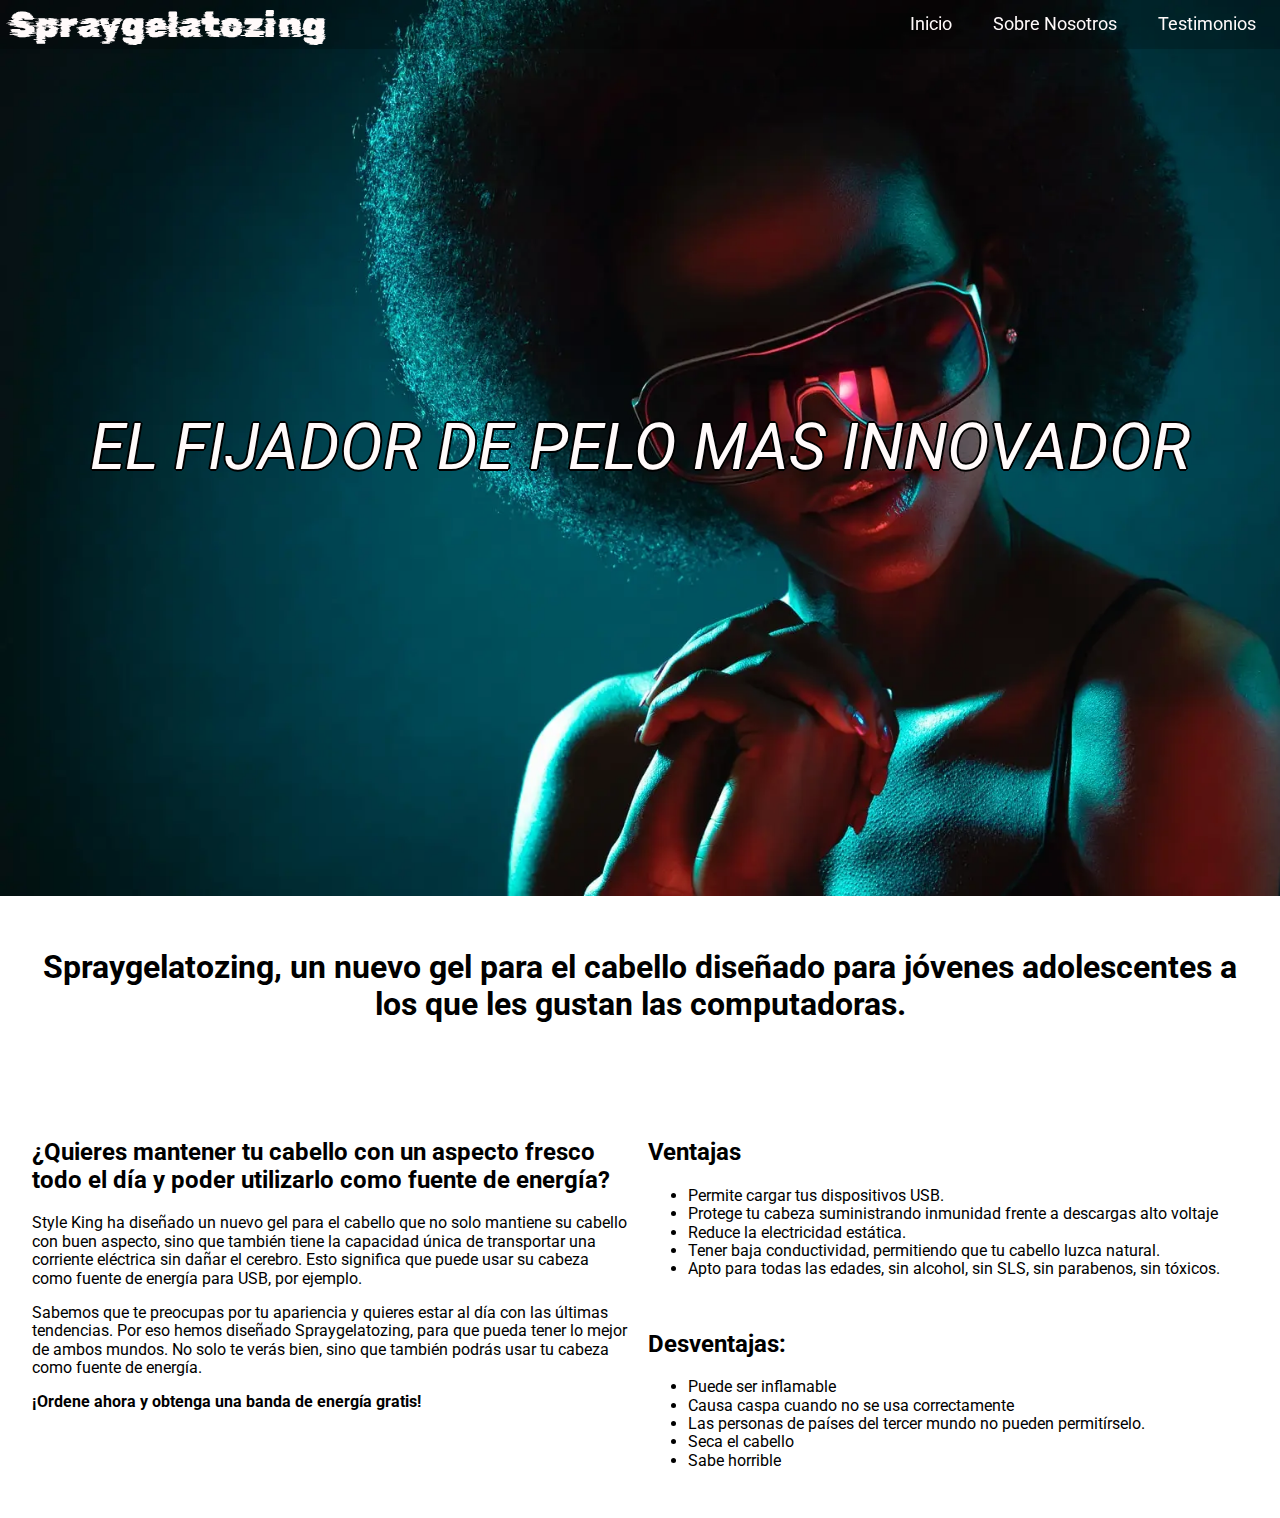
<file: index.html>
<!DOCTYPE html>
<html itemscope itemtype="http://schema.org/WebPage" lang="es">
  <head>
    <meta charset="UTF-8" />
    <meta http-equiv="X-UA-Compatible" content="IE=edge" />
    <meta name="viewport" content="width=device-width, initial-scale=1.0" />
    <title>
      Spraygelatozing - La mejor gomina del mercado by Style King S.L.
    </title>
    <!-- Global site tag (gtag.js) - Google Analytics -->
    <script
      async
      src="https://www.googletagmanager.com/gtag/js?id=G-2FX4BY6N1K"
    ></script>
    <script>
      window.dataLayer = window.dataLayer || [];
      function gtag() {
        dataLayer.push(arguments);
      }
      gtag("js", new Date());

      gtag("config", "G-2FX4BY6N1K");
    </script>
    <meta
      name="description"
      content="Spraygelatozing es el mas revolucionario producto de belleza creado, con esta gomina creada por Style King conseguirás ir a la moda a la vez que generas energía para cargar tus dispositivos gracias a una innovadora técnica"
    />

    <!-- Google / Search Engine Tags -->
    <meta
      itemprop="name"
      content=" Spraygelatozing - La mejor gomina del mercado by Style King S.L. "
    />
    <meta
      itemprop="description"
      content="Spraygelatozing, número uno en fijador de pelo incluyendo la última tecnología"
    />
    <meta
      itemprop="image"
      content="https://lucasarvelosecretsource.github.io/spraygelatozing/img/webp/hero-1920.webp"
    />

    <!-- Facebook Meta Tags -->
    <meta
      property="og:url"
      content="https://lucasarvelosecretsource.github.io/spraygelatozing"
    />
    <meta property="og:type" content="website" />
    <meta
      property="og:title"
      content=" Spraygelatozing - La mejor gomina del mercado by Style King S.L. "
    />
    <meta
      property="og:description"
      content="Spraygelatozing, número uno en fijador de pelo incluyendo la última tecnología"
    />
    <meta
      property="og:image"
      content="https://lucasarvelosecretsource.github.io/spraygelatozing/img/webp/hero-1920.webp"
    />

    <!-- Twitter Meta Tags -->
    <meta name="twitter:card" content="summary_large_image" />
    <meta
      name="twitter:title"
      content=" Spraygelatozing - La mejor gomina del mercado by Style King S.L. "
    />
    <meta
      name="twitter:description"
      content="Spraygelatozing, número uno en fijador de pelo incluyendo la última tecnología"
    />
    <meta
      name="twitter:image"
      content="https://lucasarvelosecretsource.github.io/spraygelatozing/img/webp/hero-1920.webp"
    />
    <link rel="stylesheet" href="./styles/style.css" />
  </head>
  <body>
    <header>
      <nav class="navbar">
        <div class="navbar-logo"><a href="./">Spraygelatozing</a></div>
        <div class="navbar-links">
          <input type="checkbox" id="navbar-toogle-icon" />
          <label for="navbar-toogle-icon" class="navbar-hamburger">
            &#9776;
          </label>
          <ul class="navbar-menu">
            <li><a href="./">Inicio</a></li>
            <li><a href="./sobre-nosotros.html">Sobre Nosotros</a></li>
            <li><a href="./testimonios.html">Testimonios</a></li>
          </ul>
        </div>
      </nav>
      <div class="hero hero-index">
        <p class="hero-text">EL FIJADOR DE PELO MAS INNOVADOR</p>
      </div>
    </header>
    <main>
      <article class="article-index">
        <h1 class="article-title">
          Spraygelatozing, un nuevo gel para el cabello diseñado para jóvenes
          adolescentes a los que les gustan las computadoras.
        </h1>
        <section class="article-main">
          <h2>
            ¿Quieres mantener tu cabello con un aspecto fresco todo el día y
            poder utilizarlo como fuente de energía?
          </h2>
          <p>
            Style King ha diseñado un nuevo gel para el cabello que no solo
            mantiene su cabello con buen aspecto, sino que también tiene la
            capacidad única de transportar una corriente eléctrica sin dañar el
            cerebro. Esto significa que puede usar su cabeza como fuente de
            energía para USB, por ejemplo.
          </p>
          <p>
            Sabemos que te preocupas por tu apariencia y quieres estar al día
            con las últimas tendencias. Por eso hemos diseñado Spraygelatozing,
            para que pueda tener lo mejor de ambos mundos. No solo te verás
            bien, sino que también podrás usar tu cabeza como fuente de energía.
          </p>

          <p>
            <strong
              >¡Ordene ahora y obtenga una banda de energía gratis!</strong
            >
          </p>
        </section>
        <section class="article-index-pros">
          <h2>Ventajas</h2>
          <ul>
            <li>Permite cargar tus dispositivos USB.</li>
            <li>
              Protege tu cabeza suministrando inmunidad frente a descargas alto
              voltaje
            </li>
            <li>Reduce la electricidad estática.</li>
            <li>
              Tener baja conductividad, permitiendo que tu cabello luzca
              natural.
            </li>
            <li>
              Apto para todas las edades, sin alcohol, sin SLS, sin parabenos,
              sin tóxicos.
            </li>
          </ul>
        </section>
        <section class="article-index-cons">
          <h2>Desventajas:</h2>
          <ul>
            <li>Puede ser inflamable</li>
            <li>Causa caspa cuando no se usa correctamente</li>
            <li>
              Las personas de países del tercer mundo no pueden permitírselo.
            </li>
            <li>Seca el cabello</li>
            <li>Sabe horrible</li>
          </ul>
        </section>
      </article>
    </main>
    <footer></footer>
  </body>
</html>
</file>
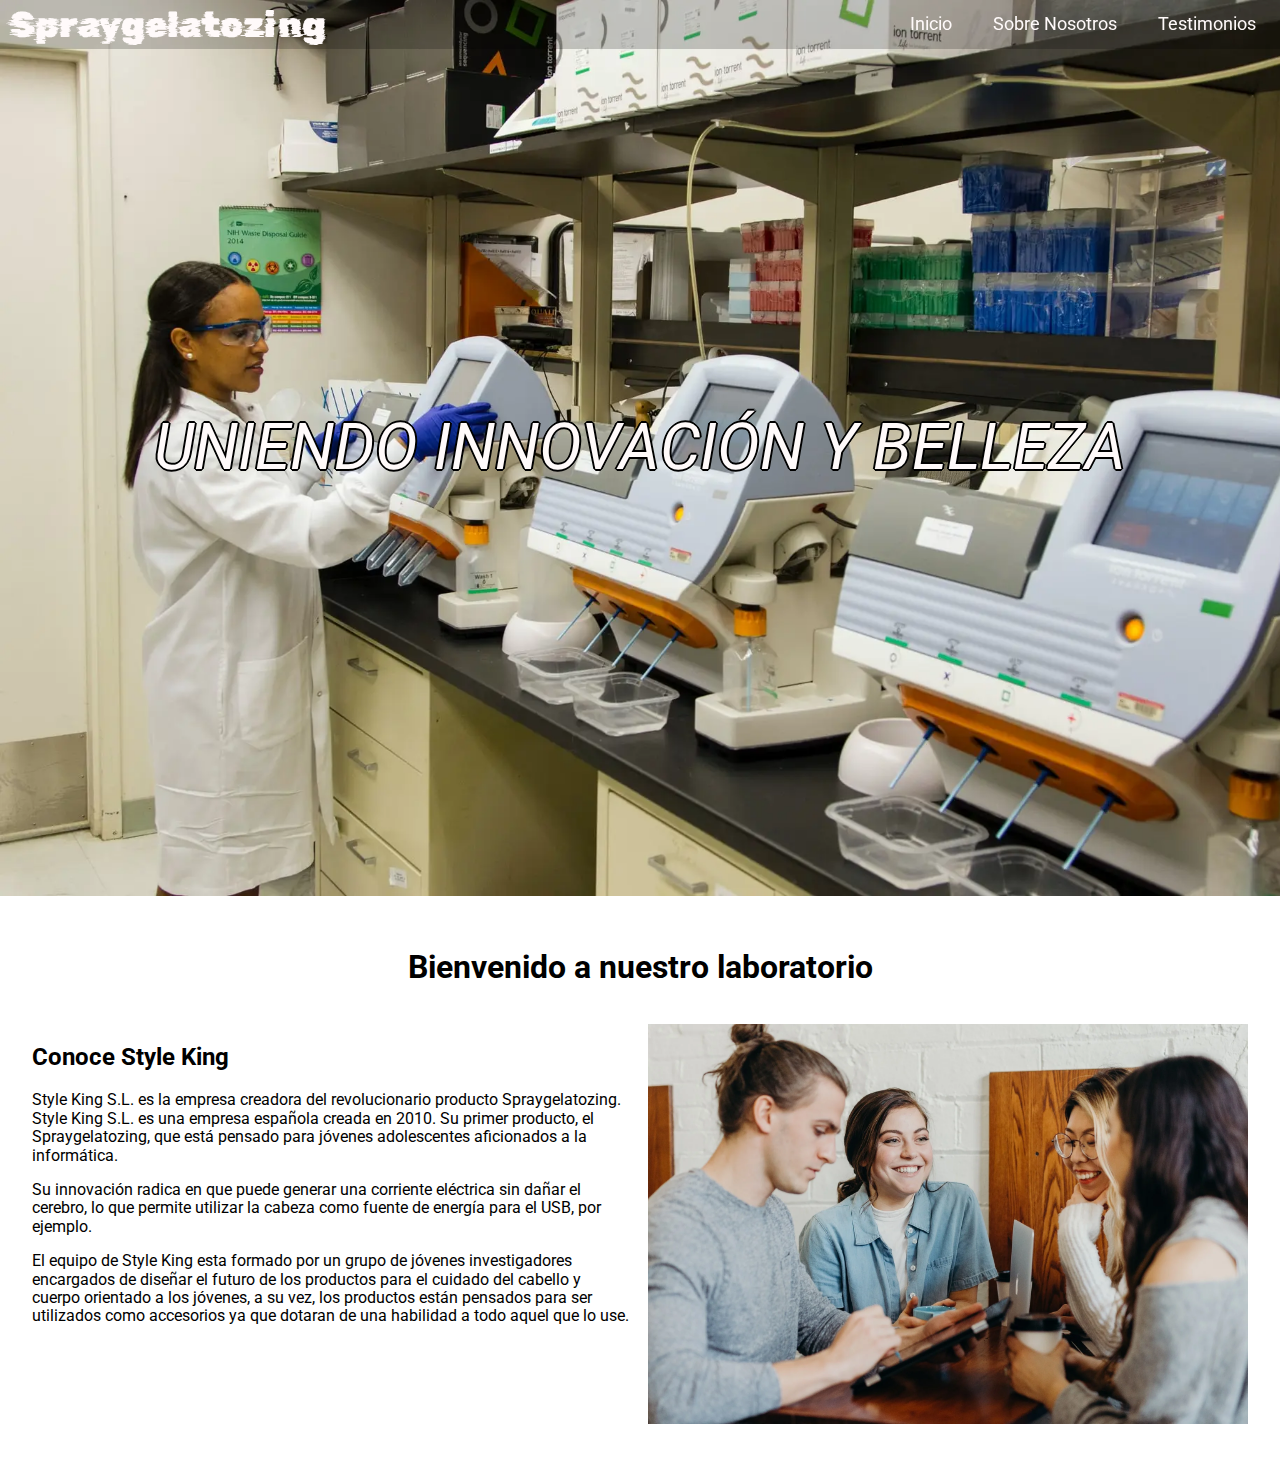
<file: sobre-nosotros.html>
<!DOCTYPE html>
<html itemscope itemtype="http://schema.org/WebPage" lang="es">
  <head>
    <meta charset="UTF-8" />
    <meta http-equiv="X-UA-Compatible" content="IE=edge" />
    <meta name="viewport" content="width=device-width, initial-scale=1.0" />
    <title>Sobre Nosotros - Spraygelatozing by Style King S.L.</title>
    <script
      async
      src="https://www.googletagmanager.com/gtag/js?id=G-2FX4BY6N1K"
    ></script>
    <script>
      window.dataLayer = window.dataLayer || [];
      function gtag() {
        dataLayer.push(arguments);
      }
      gtag("js", new Date());

      gtag("config", "G-2FX4BY6N1K");
    </script>
    <meta
      name="description"
      content="Spraygelatozing es el mas revolucionario producto de belleza creado, con esta gomina creada por Style King conseguirás ir a la moda a la vez que generas energía para cargar tus dispositivos gracias a una innovadora técnica"
    />

    <!-- Google / Search Engine Tags -->
    <meta
      itemprop="name"
      content=" Spraygelatozing - La mejor gomina del mercado by Style King S.L. "
    />
    <meta
      itemprop="description"
      content="Spraygelatozing, número uno en fijador de pelo incluyendo la última tecnología"
    />
    <meta
      itemprop="image"
      content="https://lucasarvelosecretsource.github.io/spraygelatozing/img/webp/hero-1920.webp"
    />

    <!-- Facebook Meta Tags -->
    <meta
      property="og:url"
      content="https://lucasarvelosecretsource.github.io/spraygelatozing"
    />
    <meta property="og:type" content="website" />
    <meta
      property="og:title"
      content=" Spraygelatozing - La mejor gomina del mercado by Style King S.L. "
    />
    <meta
      property="og:description"
      content="Spraygelatozing, número uno en fijador de pelo incluyendo la última tecnología"
    />
    <meta
      property="og:image"
      content="https://lucasarvelosecretsource.github.io/spraygelatozing/img/webp/hero-1920.webp"
    />

    <!-- Twitter Meta Tags -->
    <meta name="twitter:card" content="summary_large_image" />
    <meta
      name="twitter:title"
      content=" Spraygelatozing - La mejor gomina del mercado by Style King S.L. "
    />
    <meta
      name="twitter:description"
      content="Spraygelatozing, número uno en fijador de pelo incluyendo la última tecnología"
    />
    <meta
      name="twitter:image"
      content="https://lucasarvelosecretsource.github.io/spraygelatozing/img/webp/hero-1920.webp"
    />
    <link rel="stylesheet" href="./styles/style.css" />
  </head>
  <body>
    <header>
      <nav class="navbar">
        <div class="navbar-logo"><a href="./">Spraygelatozing</a></div>
        <div class="navbar-links">
          <input type="checkbox" id="navbar-toogle-icon" />
          <label for="navbar-toogle-icon" class="navbar-hamburger">
            &#9776;
          </label>
          <ul class="navbar-menu">
            <li><a href="./">Inicio</a></li>
            <li><a href="./sobre-nosotros.html">Sobre Nosotros</a></li>
            <li><a href="./testimonios.html">Testimonios</a></li>
          </ul>
        </div>
      </nav>
      <div class="hero hero-about-us">
        <p class="hero-text">UNIENDO INNOVACIÓN Y BELLEZA</p>
      </div>
    </header>
    <main>
      <article class="article-about">
        <h1 class="article-title">Bienvenido a nuestro laboratorio</h1>
        <section class="article-main">
          <h2>Conoce Style King</h2>
          <p>
            Style King S.L. es la empresa creadora del revolucionario producto
            Spraygelatozing. Style King S.L. es una empresa española creada en
            2010. Su primer producto, el Spraygelatozing, que está pensado para
            jóvenes adolescentes aficionados a la informática.
          </p>
          <p>
            Su innovación radica en que puede generar una corriente eléctrica
            sin dañar el cerebro, lo que permite utilizar la cabeza como fuente
            de energía para el USB, por ejemplo.
          </p>
          <p>
            El equipo de Style King esta formado por un grupo de jóvenes
            investigadores encargados de diseñar el futuro de los productos para
            el cuidado del cabello y cuerpo orientado a los jóvenes, a su vez,
            los productos están pensados para ser utilizados como accesorios ya
            que dotaran de una habilidad a todo aquel que lo use.
          </p>
        </section>
        <div class="article-img">
          <img
            src="./img/webp/about-us-640.webp"
            srcset="
              ./img/webp/about-us-1920.webp  640w,
              ./img/webp/about-us-2400.webp 1920w,
              ./img/webp/about-us-3997.webp 2400w
            "
            sizes="50vw"
            alt="equipo trabajando"
          />
        </div>
      </article>
    </main>
    <footer></footer>
  </body>
</html>
</file>
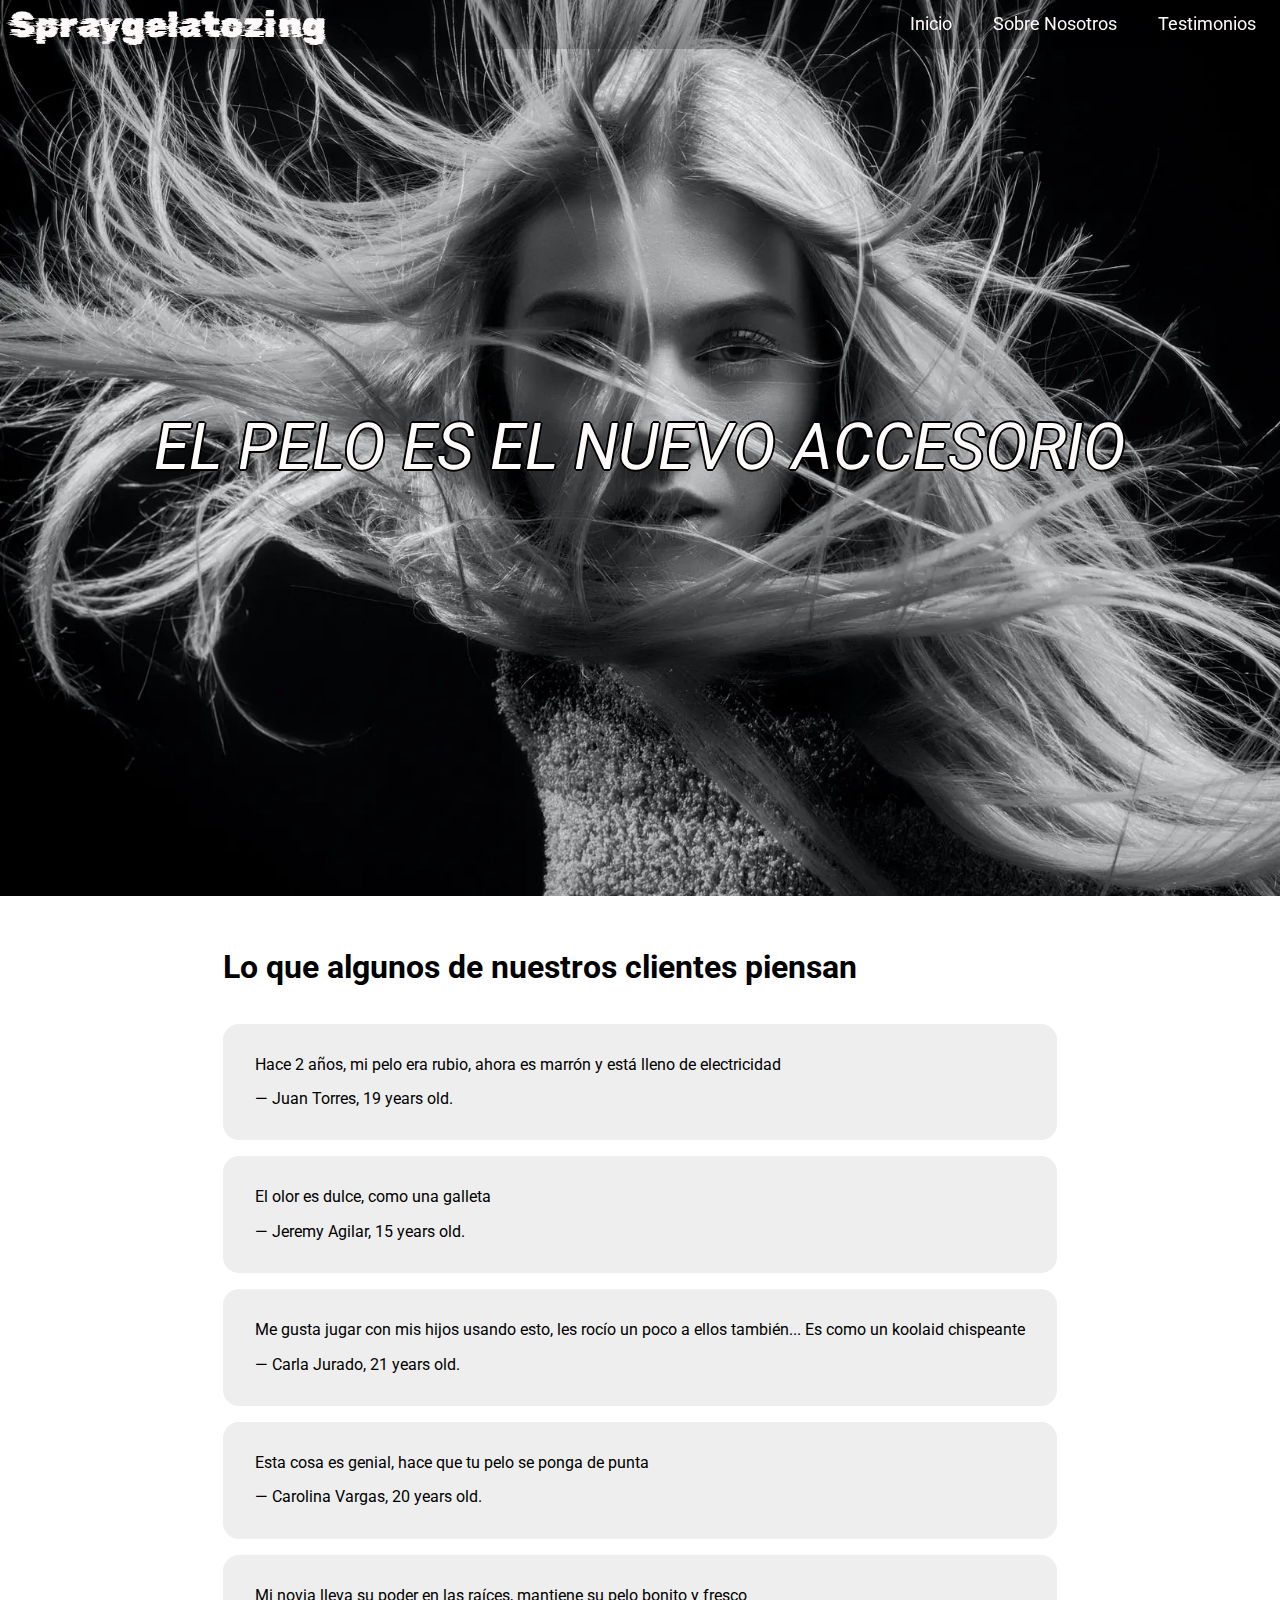
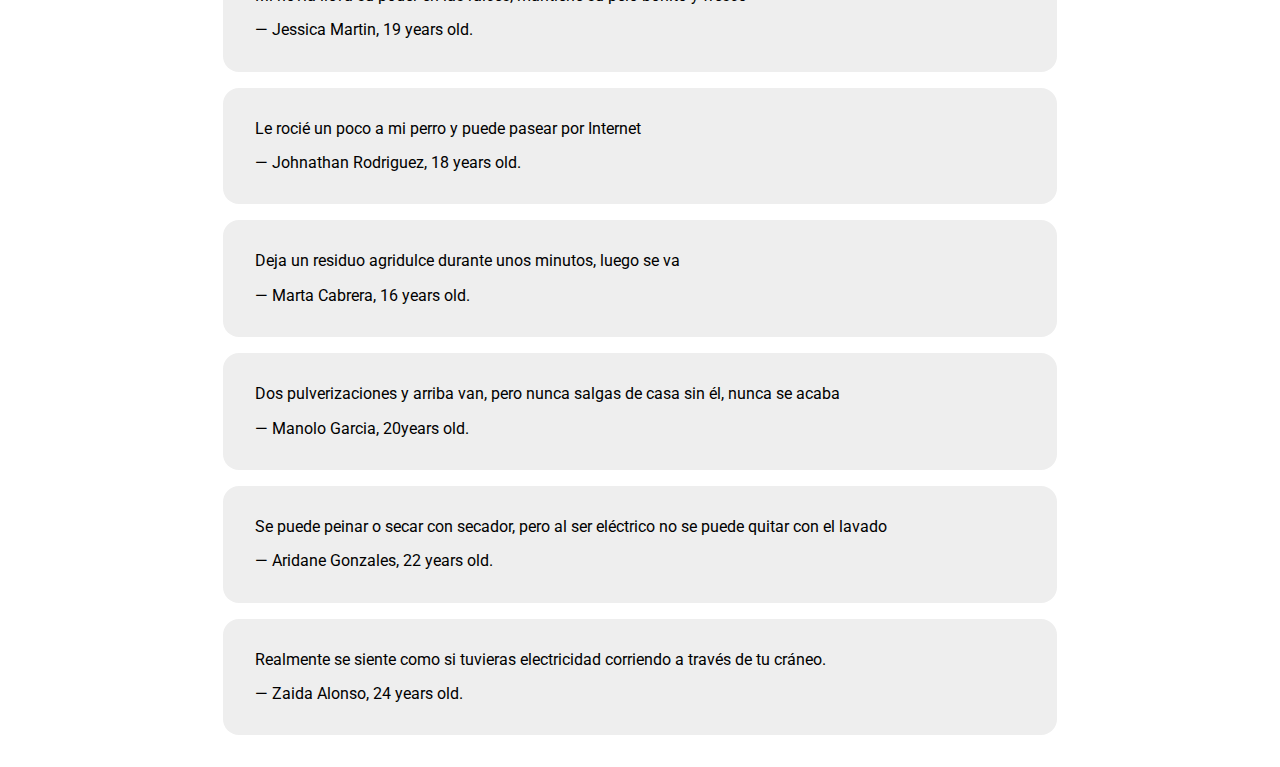
<file: testimonios.html>
<!DOCTYPE html>
<html itemscope itemtype="http://schema.org/WebPage" lang="es">
  <head>
    <meta charset="UTF-8" />
    <meta http-equiv="X-UA-Compatible" content="IE=edge" />
    <meta name="viewport" content="width=device-width, initial-scale=1.0" />
    <title>Testimonios - Spraygelatozing by Style King S.L.</title>
    <script
      async
      src="https://www.googletagmanager.com/gtag/js?id=G-2FX4BY6N1K"
    ></script>
    <script>
      window.dataLayer = window.dataLayer || [];
      function gtag() {
        dataLayer.push(arguments);
      }
      gtag("js", new Date());

      gtag("config", "G-2FX4BY6N1K");
    </script>
    <meta
      name="description"
      content="Spraygelatozing es el mas revolucionario producto de belleza creado, con esta gomina creada por Style King conseguirás ir a la moda a la vez que generas energía para cargar tus dispositivos gracias a una innovadora técnica"
    />

    <!-- Google / Search Engine Tags -->
    <meta
      itemprop="name"
      content=" Spraygelatozing - La mejor gomina del mercado by Style King S.L. "
    />
    <meta
      itemprop="description"
      content="Spraygelatozing, número uno en fijador de pelo incluyendo la última tecnología"
    />
    <meta
      itemprop="image"
      content="https://lucasarvelosecretsource.github.io/spraygelatozing/img/webp/hero-1920.webp"
    />

    <!-- Facebook Meta Tags -->
    <meta
      property="og:url"
      content="https://lucasarvelosecretsource.github.io/spraygelatozing"
    />
    <meta property="og:type" content="website" />
    <meta
      property="og:title"
      content=" Spraygelatozing - La mejor gomina del mercado by Style King S.L. "
    />
    <meta
      property="og:description"
      content="Spraygelatozing, número uno en fijador de pelo incluyendo la última tecnología"
    />
    <meta
      property="og:image"
      content="https://lucasarvelosecretsource.github.io/spraygelatozing/img/webp/hero-1920.webp"
    />

    <!-- Twitter Meta Tags -->
    <meta name="twitter:card" content="summary_large_image" />
    <meta
      name="twitter:title"
      content=" Spraygelatozing - La mejor gomina del mercado by Style King S.L. "
    />
    <meta
      name="twitter:description"
      content="Spraygelatozing, número uno en fijador de pelo incluyendo la última tecnología"
    />
    <meta
      name="twitter:image"
      content="https://lucasarvelosecretsource.github.io/spraygelatozing/img/webp/hero-1920.webp"
    />
    <link rel="stylesheet" href="./styles/style.css" />
  </head>
  <body>
    <header>
      <nav class="navbar">
        <div class="navbar-logo"><a href="./">Spraygelatozing</a></div>
        <div class="navbar-links">
          <input type="checkbox" id="navbar-toogle-icon" />
          <label for="navbar-toogle-icon" class="navbar-hamburger">
            &#9776;
          </label>
          <ul class="navbar-menu">
            <li><a href="./">Inicio</a></li>
            <li><a href="./sobre-nosotros.html">Sobre Nosotros</a></li>
            <li><a href="./testimonios.html">Testimonios</a></li>
          </ul>
        </div>
      </nav>
      <div class="hero hero-testimonies">
        <p class="hero-text">EL PELO ES EL NUEVO ACCESORIO</p>
      </div>
    </header>
    <main>
      <article class="article-testimonies">
        <h1>Lo que algunos de nuestros clientes piensan</h1>
        <figure class="quote">
          <blockquote>
            Hace 2 años, mi pelo era rubio, ahora es marrón y está lleno de
            electricidad
          </blockquote>
          <figcaption>&mdash; Juan Torres, 19 years old.</figcaption>
        </figure>
        <figure class="quote">
          <blockquote>El olor es dulce, como una galleta</blockquote>
          <figcaption>&mdash; Jeremy Agilar, 15 years old.</figcaption>
        </figure>
        <figure class="quote">
          <blockquote>
            Me gusta jugar con mis hijos usando esto, les rocío un poco a ellos
            también... Es como un koolaid chispeante
          </blockquote>
          <figcaption>&mdash; Carla Jurado, 21 years old.</figcaption>
        </figure>
        <figure class="quote">
          <blockquote>
            Esta cosa es genial, hace que tu pelo se ponga de punta
          </blockquote>
          <figcaption>&mdash; Carolina Vargas, 20 years old.</figcaption>
        </figure>
        <figure class="quote">
          <blockquote>
            Mi novia lleva su poder en las raíces, mantiene su pelo bonito y
            fresco
          </blockquote>
          <figcaption>&mdash; Jessica Martin, 19 years old.</figcaption>
        </figure>
        <figure class="quote">
          <blockquote>
            Le rocié un poco a mi perro y puede pasear por Internet
          </blockquote>
          <figcaption>&mdash; Johnathan Rodriguez, 18 years old.</figcaption>
        </figure>
        <figure class="quote">
          <blockquote>
            Deja un residuo agridulce durante unos minutos, luego se va
          </blockquote>
          <figcaption>&mdash; Marta Cabrera, 16 years old.</figcaption>
        </figure>
        <figure class="quote">
          <blockquote>
            Dos pulverizaciones y arriba van, pero nunca salgas de casa sin él,
            nunca se acaba
          </blockquote>
          <figcaption>&mdash; Manolo Garcia, 20years old.</figcaption>
        </figure>
        <figure class="quote">
          <blockquote>
            Se puede peinar o secar con secador, pero al ser eléctrico no se
            puede quitar con el lavado
          </blockquote>
          <figcaption>&mdash; Aridane Gonzales, 22 years old.</figcaption>
        </figure>
        <figure class="quote">
          <blockquote>
            Realmente se siente como si tuvieras electricidad corriendo a través
            de tu cráneo.
          </blockquote>
          <figcaption>&mdash; Zaida Alonso, 24 years old.</figcaption>
        </figure>
      </article>
    </main>
    <footer></footer>
  </body>
</html>
</file>
<file: styles/style.css>
@import "normalize.css";
@import url("https://fonts.googleapis.com/css2?family=Roboto&family=Rubik+Glitch&display=swap");

body {
  font-family: "Roboto", sans-serif;
}

main {
  display: flex;
  flex-direction: column;
  justify-content: center;
  align-items: center;
  padding: 2rem;
}

.navbar {
  display: flex;
  align-items: center;
  justify-content: space-between;
  background-color: rgba(0, 0, 0, 0.2);
  color: #fffafa;
  width: 100%;
  position: fixed;
  z-index: 1;
}

.navbar a {
  color: #fffafa;
  text-decoration: none;
}

.navbar-logo {
  font-size: 2.25rem;
  font-family: "Rubik Glitch", cursive;
  margin-left: 10px;
}

.navbar-menu {
  display: flex;
  gap: 0.8rem;
  font-size: 1.125rem;
  padding: 5px;
  margin: 5px;
}

.navbar-menu li {
  list-style: none;
  padding: 4px 14px;
}

.navbar-menu li:hover {
  background-color: skyblue;
  border-radius: 15px;
  transition: 0.3s ease-in-out;
}

/* CHECKBOX HACK */
input[type="checkbox"] {
  display: none;
}
/*HAMBURGER MENU*/
.navbar-hamburger {
  display: none;
  font-size: 24px;
  user-select: none;
  margin: 10px;
}

.hero {
  width: 100%;
  height: 100%;
  min-width: 100%;
  min-height: 100%;
  position: relative;
  display: flex;
  flex-direction: column;
  justify-content: center;
  align-content: center;
}

.hero::before {
  background-size: cover;
  content: "";
  display: block;
  position: absolute;
  top: 0;
  left: 0;
  width: 100%;
  height: 100%;
  z-index: -2;
}

.hero-text {
  display: flex;
  flex-direction: column;
  justify-content: center;
  align-content: center;
  min-width: 100%;
  min-height: 12em;
  position: relative;
  text-align: center;
  vertical-align: middle;
  font-size: 5vw;
  color: #fffafa;
  font-style: oblique;
  text-shadow: 2px 0 0 #000, -2px 0 0 #000, 0 2px 0 #000, 0 -2px 0 #000,
    1px 1px #000, -1px -1px 0 #000, 1px -1px 0 #000, -1px 1px 0 #000;
}

.article-index {
  display: grid;
  grid-template-columns: 1fr 1fr;
  grid-template-rows: 1fr 1fr 1fr;
  gap: 1em 1em;
  grid-template-areas:
    "title title"
    "main pros"
    "main cons";
}

.article-main {
  grid-area: main;
  min-width: 481px;
}

.article-index-pros {
  grid-area: pros;
  min-width: 481px;
}

.article-index-cons {
  grid-area: cons;
  min-width: 481px;
}

.article-title {
  grid-area: title;
  text-align: center;
}

.article-about {
  display: grid;
  grid-template-columns: 1fr 1fr;
  grid-template-rows: 5em 1fr;
  gap: 1em 1em;
  grid-template-areas:
    "title title"
    "main img";
}

.article-img {
  grid-area: img;
  min-width: 481px;
}

.article-img > img {
  object-fit: cover;
  width: 100%;
  max-height: 100%;
}

.article-testimonies {
  display: flex;
  flex-direction: column;
  justify-content: center;
  justify-items: center;
  gap: 1rem;
}

.quote {
  margin: 0;
  background: #eee;
  padding: 1em;
  border-radius: 1em;
}
.quote figcaption,
.quote blockquote {
  margin: 1em;
}

@media (max-width: 640px) {
  .navbar-menu {
    display: none;
    position: absolute;
    right: 0;
    left: 0;
    text-align: center;
    padding: 16px 0;
    background-color: rgba(0, 0, 0, 0.5);
  }

  .navbar-menu li:hover {
    display: inline-block;
  }

  .navbar-menu li + li {
    margin-top: 12px;
  }

  input[type="checkbox"]:checked ~ .navbar-menu {
    display: block;
    margin-top: 15px;
  }

  .navbar-hamburger {
    display: block;
  }
}

@media (max-width: 400px) {
  .navbar {
    flex-direction: column;
    width: 100%;
  }

  .navbar-links {
    width: 100%;
    text-align: right;
    padding-right: 40px;
  }
}

.hero-index::before {
  background-image: url(../img/webp/hero-640.webp);
}

.hero-about-us::before {
  background-image: url(../img/webp/hero-about-us-640.webp);
}

.hero-testimonies::before {
  background-image: url(../img/webp/hero-testimonies-640.webp);
}

@media (min-width: 640px) {
  .hero-index::before {
    background-image: url(../img/webp/hero-1920.webp);
  }
}

@media (min-width: 1920px) {
  .hero-index::before {
    background-image: url(../img/webp/hero-2400.webp);
  }
}

@media (min-width: 2400px) {
  .hero-index::before {
    background-image: url(../img/webp/hero-6000.webp);
  }
}

@media (min-width: 640px) {
  .hero-about-us::before {
    background-image: url(../img/webp/hero-about-us-1920.webp);
  }
}

@media (min-width: 1920px) {
  .hero-about-us::before {
    background-image: url(../img/webp/hero-about-us-2400.webp);
  }
}

@media (min-width: 2400px) {
  .hero-about-us::before {
    background-image: url(../img/webp/hero-about-us-5184.webp);
  }
}

@media (min-width: 640px) {
  .hero-testimonies::before {
    background-image: url(../img/webp/hero-testimonies-1920.webp);
  }
}

@media (min-width: 1920px) {
  .hero-testimonies::before {
    background-image: url(../img/webp/hero-testimonies-2400.webp);
  }
}

@media (min-width: 2400px) {
  .hero-testimonies::before {
    background-image: url(../img/webp/hero-testimonies-5762.webp);
  }
}
</file>
